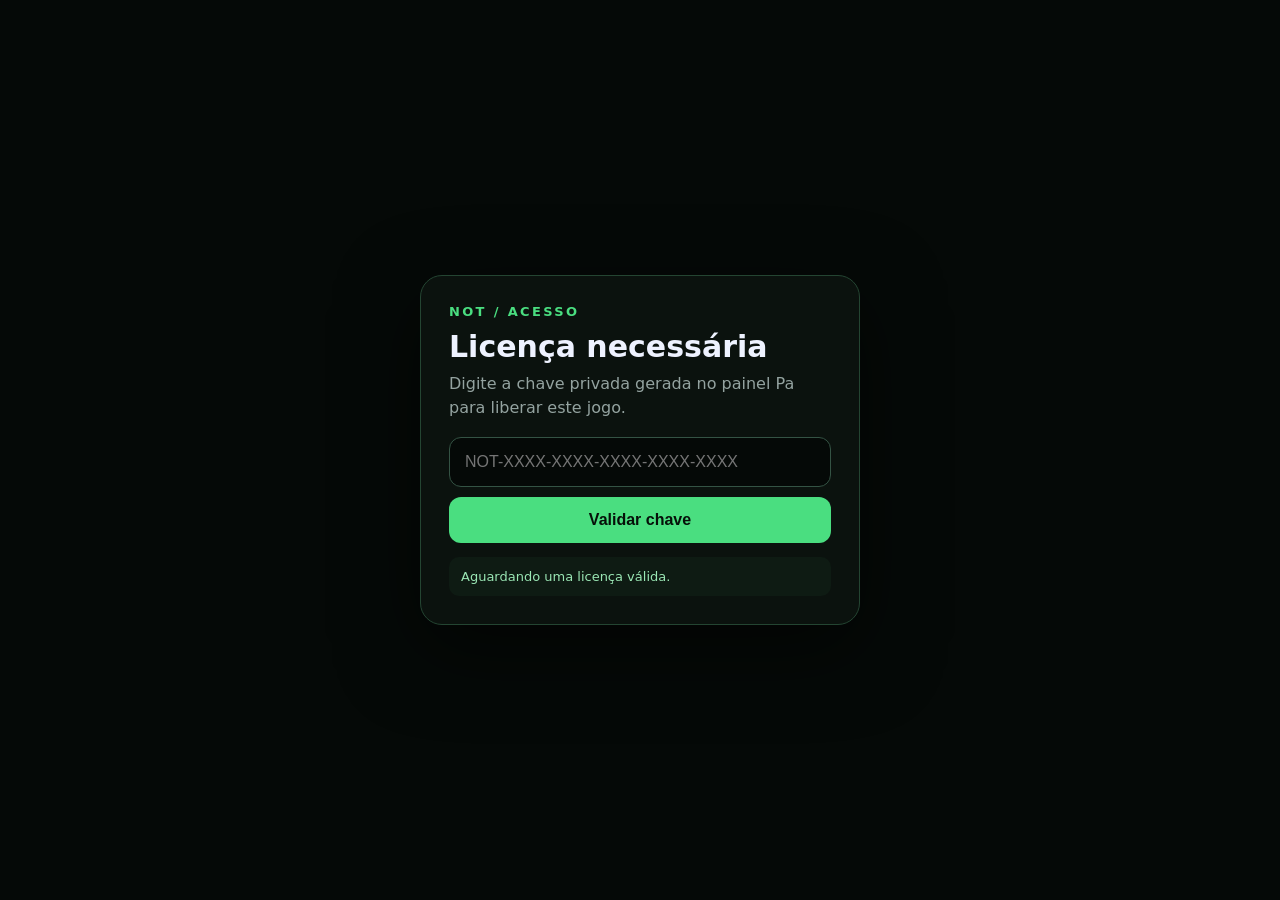
<file: index.html>
<!doctype html><html lang="pt-BR"><head><meta charset="utf-8"/><meta name="viewport" content="width=device-width,initial-scale=1,maximum-scale=1,user-scalable=no"/><meta name="theme-color" content="#111827"/><title>Live+ Test Game</title><link rel="stylesheet" href="./styles.css?v=4"/></head><body><div id="protectedAppMount"></div><template id="protectedAppTemplate"><main class="app"><header class="topbar"><div><strong>Live+ Test Game</strong><small>Conector</small></div><button id="panelButton" class="panel-button" type="button">Painel</button></header><section class="security-lab"><div class="lab-head"><div><b>LABORATÓRIO DE SEGURANÇA</b><small>Revalidação de teste: 60 segundos</small></div><span>TEST MODE</span></div><div class="lab-grid"><article><label>ESTADO CLIENTE</label><strong id="labClient">BLOQUEADO</strong></article><article><label>PROVA DO PA</label><strong id="labProof">AUSENTE</strong></article><article><label>ADULTERAÇÃO</label><strong id="labTamper">NÃO</strong></article><article><label>PRÓXIMA VALIDAÇÃO</label><strong id="labCountdown">--:--</strong></article><article><label>SESSÃO EXPIRA</label><strong id="labSession">--:--</strong></article><article><label>HEARTBEAT PA</label><strong id="labHeartbeat">Nunca</strong></article><article class="wide"><label>ÚLTIMA DECISÃO DE COMANDO</label><strong id="labCommand">Nenhum</strong></article><article class="wide"><label>ÚLTIMO EVENTO</label><strong id="labEvent">Inicializando</strong></article></div></section><section class="status-grid"><article><span>PAINEL</span><strong id="panelStatus">Offline</strong></article><article><span>TRANSPORTE</span><strong id="transportStatus">offline</strong></article><article><span>RECEBIDOS</span><strong id="receivedCount">0</strong></article><article><span>EXECUTADOS</span><strong id="executedCount">0</strong></article></section><section class="game" id="gameArea" aria-label="Área do jogo"><div class="sky"></div><div id="player" class="player" aria-label="Boneco"><div class="head"></div><div class="body"></div><div class="legs"><i></i><i></i></div></div><div class="ground"></div><div id="actionToast" class="action-toast">Aguardando comando…</div></section><section class="controls"><h2>Teste local</h2><div class="buttons"><button data-action="walk_left">← Andar</button><button data-action="jump">Pular</button><button data-action="walk_right">Andar →</button><button data-action="stop">Parar</button></div><p>Esses mesmos comandos ficam disponíveis para o painel.</p></section><section class="events"><div class="events-head"><h2>Últimos comandos</h2><button id="clearLog" type="button">Limpar</button></div><div id="eventLog" class="event-log"><div class="empty">Nenhum comando recebido.</div></div></section></main><div id="panelModal" class="modal" aria-hidden="true"><div class="modal-card"><button id="closePanel" class="close" type="button">×</button><h2>Conector</h2><p>Cole o código de 8 caracteres ou o ticket LIVEPLUS1.</p><input id="panelCode" autocomplete="off" placeholder="ABCD-EFGH"/><button id="connectPanel" class="connect" type="button">Conectar</button><div id="pairMessage" class="pair-message">Aguardando conexão.</div></div></div></template><script src="./license-gate.js?v=5"></script><script src="./app-bootstrap.js?v=1"></script></body></html>
</file>
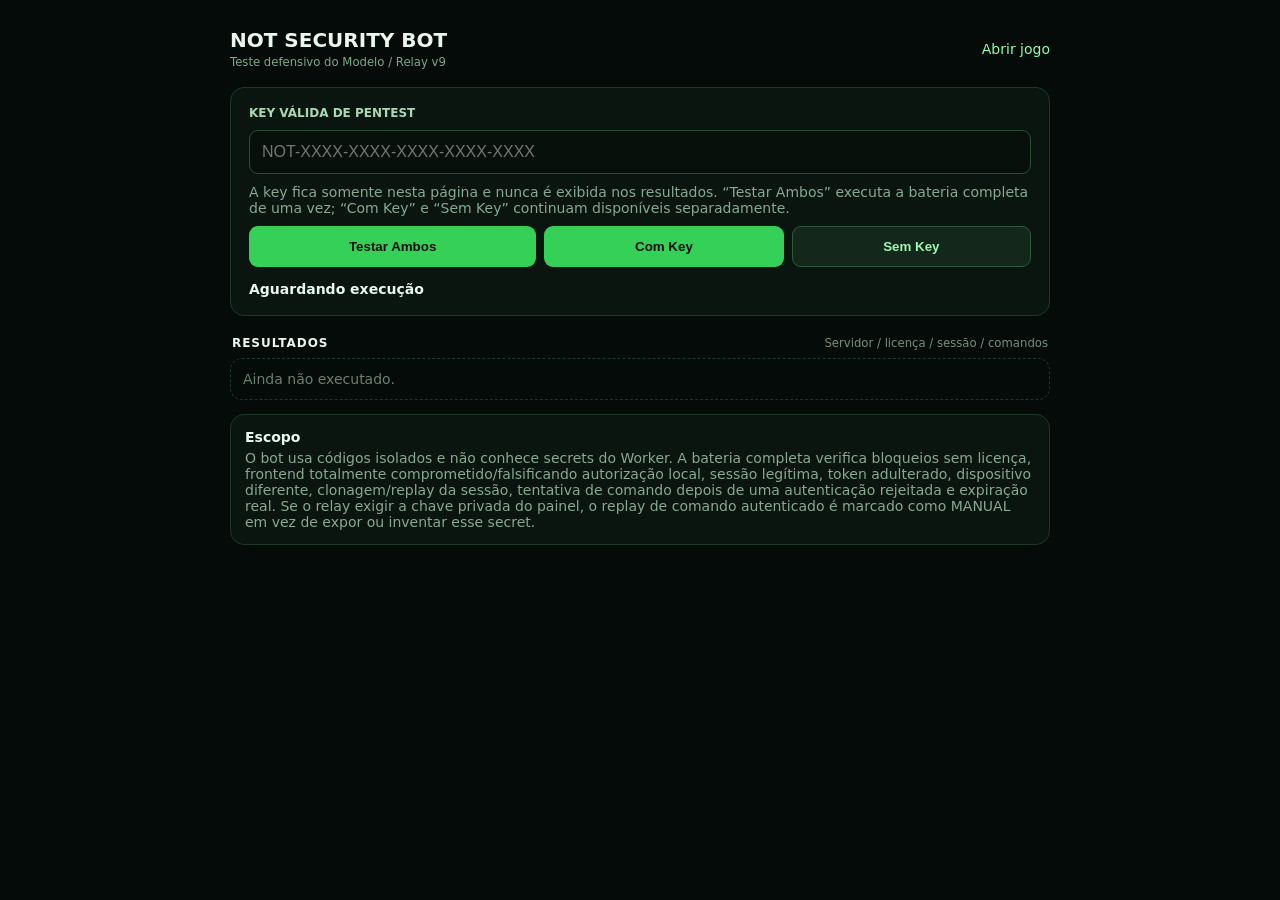
<file: security-bot/index.html>
<!doctype html><html lang="pt-BR"><head><meta charset="utf-8"><meta name="viewport" content="width=device-width,initial-scale=1,maximum-scale=1,user-scalable=no"><meta name="theme-color" content="#050b08"><title>NOT Security Bot</title><link rel="stylesheet" href="./security-bot.css?v=6"></head><body><main class="shell"><header><div><b>NOT SECURITY BOT</b><small>Teste defensivo do Modelo / Relay v9</small></div><a href="../">Abrir jogo</a></header><section class="card"><label>KEY VÁLIDA DE PENTEST</label><input id="pentestValidKey" type="password" autocomplete="off" autocapitalize="characters" spellcheck="false" placeholder="NOT-XXXX-XXXX-XXXX-XXXX-XXXX"><p>A key fica somente nesta página e nunca é exibida nos resultados. “Testar Ambos” executa a bateria completa de uma vez; “Com Key” e “Sem Key” continuam disponíveis separadamente.</p><div class="actions"><button id="runBoth" type="button">Testar Ambos</button><button id="runWithKey" type="button">Com Key</button><button id="runWithoutKey" class="secondary" type="button">Sem Key</button></div><strong id="relaySummary">Aguardando execução</strong></section><section class="audit-head"><b>RESULTADOS</b><small>Servidor / licença / sessão / comandos</small></section><section id="relayResults" class="results"></section><section class="note"><b>Escopo</b><p>O bot usa códigos isolados e não conhece secrets do Worker. A bateria completa verifica bloqueios sem licença, frontend totalmente comprometido/falsificando autorização local, sessão legítima, token adulterado, dispositivo diferente, clonagem/replay da sessão, tentativa de comando depois de uma autenticação rejeitada e expiração real. Se o relay exigir a chave privada do painel, o replay de comando autenticado é marcado como MANUAL em vez de expor ou inventar esse secret.</p></section></main><div id="loadingOverlay" class="loading-overlay" hidden role="status" aria-live="polite"><div class="loading-box"><div class="spinner" aria-hidden="true"></div><b id="loadingMode">TESTE</b><strong>Teste de segurança em andamento</strong><small id="loadingText">Conectando ao servidor e executando a bateria…</small></div></div><script>const overlay=document.getElementById('loadingOverlay'),summary=document.getElementById('relaySummary'),loadingText=document.getElementById('loadingText');let visualTimer=0,visualTick=0;function beginVisual(mode){clearTimeout(visualTimer);clearInterval(visualTick);document.getElementById('loadingMode').textContent=mode;let sec=0;loadingText.textContent='Conectando ao servidor e executando a bateria… 0s';overlay.hidden=false;document.body.classList.add('testing');visualTick=setInterval(()=>{sec++;loadingText.textContent=`Conectando ao servidor e executando a bateria… ${sec}s`},1000);visualTimer=setTimeout(()=>{endVisual();if(/^Testando /.test(summary.textContent||''))summary.textContent='Execução demorou além do esperado — verifique os resultados ou tente novamente.'},45000)}function endVisual(){clearTimeout(visualTimer);clearInterval(visualTick);overlay.hidden=true;document.body.classList.remove('testing')}document.getElementById('runBoth').addEventListener('click',()=>{if(document.getElementById('pentestValidKey').value.trim())beginVisual('TESTAR AMBOS')},true);document.getElementById('runWithKey').addEventListener('click',()=>{if(document.getElementById('pentestValidKey').value.trim())beginVisual('COM KEY')},true);document.getElementById('runWithoutKey').addEventListener('click',()=>beginVisual('SEM KEY'),true);new MutationObserver(()=>{const t=summary.textContent||'';if(!/^Testando /.test(t)&&t!=='Aguardando execução')endVisual()}).observe(summary,{childList:true,subtree:true,characterData:true});document.addEventListener('gesturestart',e=>e.preventDefault(),{passive:false});document.addEventListener('gesturechange',e=>e.preventDefault(),{passive:false});document.addEventListener('gestureend',e=>e.preventDefault(),{passive:false});document.addEventListener('dblclick',e=>e.preventDefault(),{passive:false});</script><script src="./relay-v8-tests.js?v=10"></script></body></html>
</file>
<file: styles.css>
*{box-sizing:border-box}html,body{margin:0;min-height:100%;font-family:Inter,system-ui,-apple-system,BlinkMacSystemFont,"Segoe UI",sans-serif;background:#0b1220;color:#eef2ff}body{min-height:100vh}.app{width:min(100%,980px);margin:0 auto;padding:16px}.topbar{display:flex;align-items:center;justify-content:space-between;gap:12px;margin-bottom:14px}.topbar strong{display:block;font-size:20px}.topbar small{display:block;color:#94a3b8;margin-top:2px}.panel-button,.connect,.buttons button,.events button{border:0;border-radius:12px;background:#2563eb;color:white;font-weight:700;padding:12px 15px}.security-lab,.pentest-lab{background:#080d0a;border:1px solid #25583a;border-radius:18px;padding:14px;margin-bottom:14px}.lab-head,.pentest-head{display:flex;justify-content:space-between;align-items:center;gap:12px;margin-bottom:12px}.lab-head b,.pentest-head b{display:block;color:#4ade80;font-size:13px;letter-spacing:.08em}.lab-head small,.pentest-head small{display:block;color:#94a3b8;margin-top:3px}.lab-head>span{font-size:10px;font-weight:900;color:#052e16;background:#4ade80;border-radius:999px;padding:6px 9px}.lab-grid{display:grid;grid-template-columns:repeat(3,1fr);gap:8px}.lab-grid article{background:#0e1711;border:1px solid #1e3828;border-radius:12px;padding:10px}.lab-grid article.wide{grid-column:span 3}.lab-grid label{display:block;color:#789084;font-size:9px;font-weight:900;letter-spacing:.09em}.lab-grid strong{display:block;margin-top:5px;font-size:13px}.lab-grid strong[data-kind=good],#pentestSummary[data-kind=good],.pentest-row b[data-kind=good]{color:#86efac}.lab-grid strong[data-kind=bad],#pentestSummary[data-kind=bad],.pentest-row b[data-kind=bad]{color:#fca5a5}.lab-grid strong[data-kind=warn],#pentestSummary[data-kind=warn],.pentest-row b[data-kind=warn]{color:#fde68a}.pentest-head button{border:1px solid #3d6d4e;border-radius:11px;background:#153d24;color:#86efac;font-weight:900;padding:10px 13px}.pentest-head button:disabled{opacity:.55}.pentest-results{display:grid;gap:7px;margin-top:10px}.pentest-row{display:grid;grid-template-columns:60px 1fr;gap:10px;align-items:center;background:#0e1711;border:1px solid #1e3828;border-radius:10px;padding:9px}.pentest-row>b{font-size:11px}.pentest-row span strong{display:block;font-size:12px}.pentest-row span small{display:block;color:#789084;margin-top:2px}.status-grid{display:grid;grid-template-columns:repeat(4,1fr);gap:10px;margin-bottom:14px}.status-grid article{background:#111827;border:1px solid #263247;border-radius:14px;padding:12px}.status-grid span{display:block;color:#8ea0bd;font-size:11px;font-weight:800;letter-spacing:.08em}.status-grid strong{display:block;margin-top:5px;font-size:16px}.game{position:relative;height:380px;overflow:hidden;border-radius:22px;border:1px solid #263247;background:linear-gradient(#1e3a5f 0 67%,#233b2a 67% 100%);box-shadow:0 20px 50px rgba(0,0,0,.25)}.sky{position:absolute;inset:0 0 33% 0;background:radial-gradient(circle at 70% 20%,rgba(255,255,255,.16),transparent 22%)}.ground{position:absolute;left:0;right:0;bottom:0;height:33%;background:linear-gradient(#365e36,#244027);border-top:4px solid #527a45}.player{position:absolute;left:50%;bottom:31%;width:54px;height:100px;transform:translateX(-50%);transition:left .18s linear,bottom .18s ease;z-index:3}.player.walking .legs i:first-child{transform:rotate(20deg)}.player.walking .legs i:last-child{transform:rotate(-20deg)}.head{position:absolute;left:12px;top:0;width:30px;height:30px;border-radius:50%;background:#f2c7a5;border:3px solid #111827}.body{position:absolute;left:10px;top:29px;width:34px;height:40px;border-radius:10px 10px 6px 6px;background:#3b82f6;border:3px solid #111827}.legs{position:absolute;left:10px;top:65px;width:34px;height:34px}.legs i{position:absolute;top:0;width:10px;height:34px;background:#111827;border-radius:6px;transform-origin:top;transition:transform .12s}.legs i:first-child{left:3px}.legs i:last-child{right:3px}.player.jumping{animation:jump .55s ease-out}.action-toast{position:absolute;left:50%;top:18px;transform:translateX(-50%);background:rgba(15,23,42,.82);border:1px solid rgba(148,163,184,.28);padding:8px 12px;border-radius:999px;font-size:13px;z-index:5;max-width:90%;white-space:nowrap;overflow:hidden;text-overflow:ellipsis}@keyframes jump{0%,100%{bottom:31%}50%{bottom:55%}}.controls,.events{margin-top:14px;background:#111827;border:1px solid #263247;border-radius:18px;padding:14px}.controls h2,.events h2{font-size:16px;margin:0 0 10px}.controls p{color:#94a3b8;font-size:13px;margin:10px 0 0}.buttons{display:grid;grid-template-columns:repeat(4,1fr);gap:8px}.buttons button{background:#1f2937;border:1px solid #334155}.events-head{display:flex;align-items:center;justify-content:space-between}.events-head button{padding:8px 10px;background:#1f2937}.event-log{display:grid;gap:8px}.event-row{display:grid;grid-template-columns:auto 1fr auto;gap:10px;align-items:center;background:#0b1220;border-radius:10px;padding:10px;font-size:13px}.event-row b{font-size:12px;color:#93c5fd}.event-row small{color:#94a3b8}.empty{color:#64748b;font-size:13px;padding:8px 0}.modal{position:fixed;inset:0;background:rgba(2,6,23,.72);display:none;align-items:center;justify-content:center;padding:16px;z-index:20}.modal.show{display:flex}.modal-card{position:relative;width:min(100%,440px);background:#111827;border:1px solid #334155;border-radius:20px;padding:22px}.modal-card h2{margin:0 0 8px}.modal-card p{color:#94a3b8;font-size:14px}.modal-card input{width:100%;border:1px solid #334155;background:#0b1220;color:white;padding:14px;border-radius:12px;font-size:17px;text-transform:uppercase}.connect{width:100%;margin-top:10px}.close{position:absolute;right:12px;top:10px;border:0;background:transparent;color:white;font-size:28px}.pair-message{margin-top:10px;color:#94a3b8;font-size:13px}.pair-message.ok{color:#86efac}.pair-message.warn{color:#fde68a}.pair-message.err{color:#fca5a5}#notLicenseGate{position:fixed;inset:0;z-index:99999;display:flex;align-items:center;justify-content:center;padding:20px;background:#050907}.not-license-card{width:min(100%,440px);padding:28px;border:1px solid #244532;border-radius:22px;background:#0b120e;box-shadow:0 24px 80px rgba(0,0,0,.55)}.not-license-brand{color:#4ade80;font-size:13px;font-weight:900;letter-spacing:.18em}.not-license-card h1{margin:10px 0 8px;font-size:30px}.not-license-card p{margin:0 0 18px;color:#94a3a0;line-height:1.45}.not-license-card input{width:100%;padding:15px;border:1px solid #345344;border-radius:12px;background:#050907;color:#fff;font-size:16px;text-transform:uppercase}.not-license-card button{width:100%;margin-top:10px;padding:14px;border:0;border-radius:12px;background:#4ade80;color:#061009;font-size:16px;font-weight:900}.not-license-card button:disabled{opacity:.55}.not-license-card #notLicenseMessage{margin-top:14px;padding:12px;border-radius:10px;background:#0e1b13;color:#9ae6b4;font-size:13px}@media(max-width:700px){.lab-grid{grid-template-columns:repeat(2,1fr)}.lab-grid article.wide{grid-column:span 2}.status-grid{grid-template-columns:repeat(2,1fr)}.buttons{grid-template-columns:repeat(2,1fr)}.game{height:330px}.topbar{align-items:flex-start}.panel-button{padding:10px 12px;font-size:13px}.event-row{grid-template-columns:1fr auto}.event-row small{grid-column:1/-1}.pentest-head{align-items:flex-start}.pentest-head button{font-size:12px;padding:9px}}
</file>
<file: security-bot/security-bot.css>
*{box-sizing:border-box}html{touch-action:pan-x pan-y}body{margin:0;background:#050b08;color:#e7f9ee;font:14px system-ui,-apple-system,sans-serif;touch-action:pan-x pan-y;-webkit-text-size-adjust:100%}.shell{width:min(820px,calc(100% - 28px));margin:28px auto}header{display:flex;align-items:center;justify-content:space-between;margin-bottom:18px}header b{display:block;font-size:20px}header small{display:block;color:#79a98a;margin-top:3px}a{color:#8dffad;text-decoration:none}.card,.note,.results article{background:#0b1510;border:1px solid #1d3827;border-radius:14px}.card{padding:18px;display:grid;gap:10px}.card label{font-size:12px;font-weight:800;color:#a8d9b7}.card input{width:100%;padding:12px;border:1px solid #294d35;border-radius:9px;background:#07100b;color:#fff;font-size:16px}.card p,.note p{margin:0;color:#86a991}.actions{display:grid;grid-template-columns:1.2fr 1fr 1fr;gap:8px}.card button{padding:12px;border:0;border-radius:9px;background:#34d058;color:#031007;font-weight:900;cursor:pointer}.card button.secondary{background:#13271a;color:#9df7b5;border:1px solid #2d5a3b}.card button:disabled{opacity:.55}.card>strong{margin-top:4px}.audit-head{display:flex;justify-content:space-between;align-items:end;margin:20px 2px 8px}.audit-head b{font-size:12px;letter-spacing:.08em}.audit-head small{color:#72917d}.results{display:grid;gap:8px}.results:empty:before{content:'Ainda não executado.';display:block;padding:12px;color:#668272;border:1px dashed #1d3827;border-radius:12px}.results article{display:grid;grid-template-columns:70px 1fr;gap:12px;padding:12px}.results article>b{font-size:12px}.results article>b[data-kind=good]{color:#66e38b}.results article>b[data-kind=bad]{color:#ff6b6b}.results article>b[data-kind=warn]{color:#f3c969}.results strong,.results small{display:block}.results small{margin-top:4px;color:#8ca897;word-break:break-word}.note{padding:14px;margin-top:14px}.note b{display:block;margin-bottom:5px}.loading-overlay[hidden]{display:none}.loading-overlay{position:fixed;inset:0;z-index:9999;background:rgba(2,8,5,.94);display:flex;align-items:center;justify-content:center;padding:24px}.loading-box{width:min(390px,100%);padding:28px 22px;text-align:center;background:#0b1510;border:1px solid #28543a;border-radius:20px;box-shadow:0 20px 60px rgba(0,0,0,.45)}.spinner{width:54px;height:54px;margin:0 auto 18px;border:5px solid #173622;border-top-color:#34d058;border-radius:50%;animation:spin .8s linear infinite}.loading-box b{display:block;color:#69ed90;font-size:12px;letter-spacing:.12em;margin-bottom:8px}.loading-box strong{display:block;font-size:21px;margin-bottom:8px}.loading-box small{display:block;color:#8ca897;line-height:1.45}.testing{overflow:hidden}@keyframes spin{to{transform:rotate(360deg)}}@media(max-width:520px){.shell{margin:16px auto}.results article{grid-template-columns:58px 1fr;padding:10px}header b{font-size:17px}.actions{grid-template-columns:1fr}.audit-head{align-items:start;gap:8px;flex-direction:column}}
</file>
